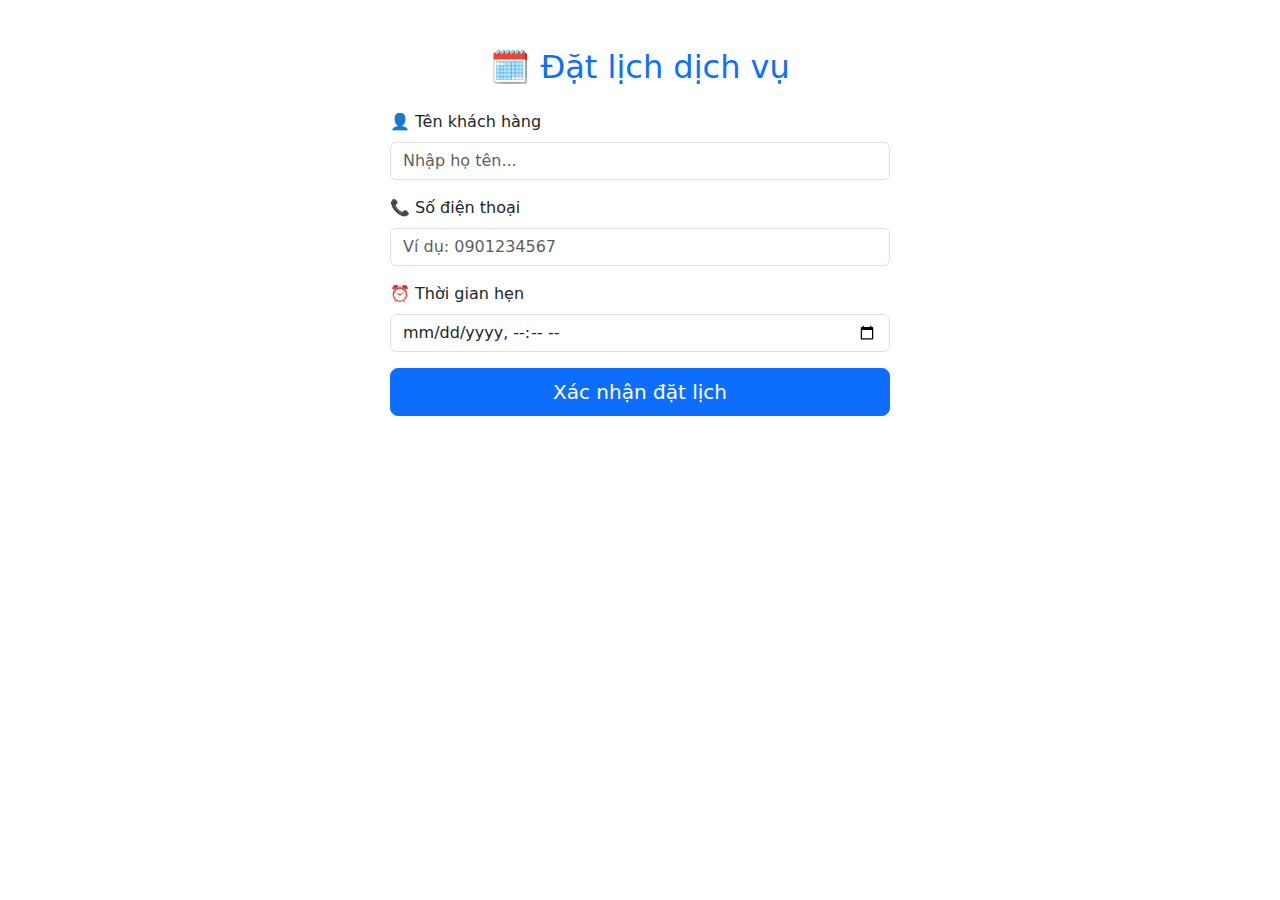
<file: src/main/resources/templates/booking_form.html>
<!DOCTYPE html>
<html xmlns:th="http://www.thymeleaf.org">
<head>
  <meta charset="UTF-8">
  <title>Đặt lịch</title>
  <link rel="stylesheet" href="https://cdn.jsdelivr.net/npm/bootstrap@5.3.3/dist/css/bootstrap.min.css">
  <link rel="stylesheet" th:href="@{/css/bookingform.css}">

</head>
<body>

<div th:replace="fragments/header :: header"></div>

<div class="container py-5">
  <h2 class="text-center mb-4 text-primary">🗓️ Đặt lịch dịch vụ</h2>

  <div class="booking-form mx-auto" style="max-width: 500px;">
    <form th:action="@{/booking/save}" th:object="${booking}" method="post">
      <input type="hidden" th:field="*{service.id}"/>

      <div class="mb-3">
        <label class="form-label">👤 Tên khách hàng</label>
        <input type="text" th:field="*{customerName}" class="form-control" placeholder="Nhập họ tên..." required/>
      </div>

      <div class="mb-3">
        <label class="form-label">📞 Số điện thoại</label>
        <input type="text" th:field="*{customerPhone}" class="form-control" placeholder="Ví dụ: 0901234567" required/>
      </div>

      <div class="mb-3">
        <label class="form-label">⏰ Thời gian hẹn</label>
        <input type="datetime-local" th:field="*{appointmentTime}" class="form-control" required/>
      </div>

      <div class="d-grid">
        <button type="submit" class="btn btn-primary btn-lg">Xác nhận đặt lịch</button>
      </div>
    </form>
  </div>
</div>

<div th:replace="fragments/footer :: footer"></div>

</body>
</html>
</file>
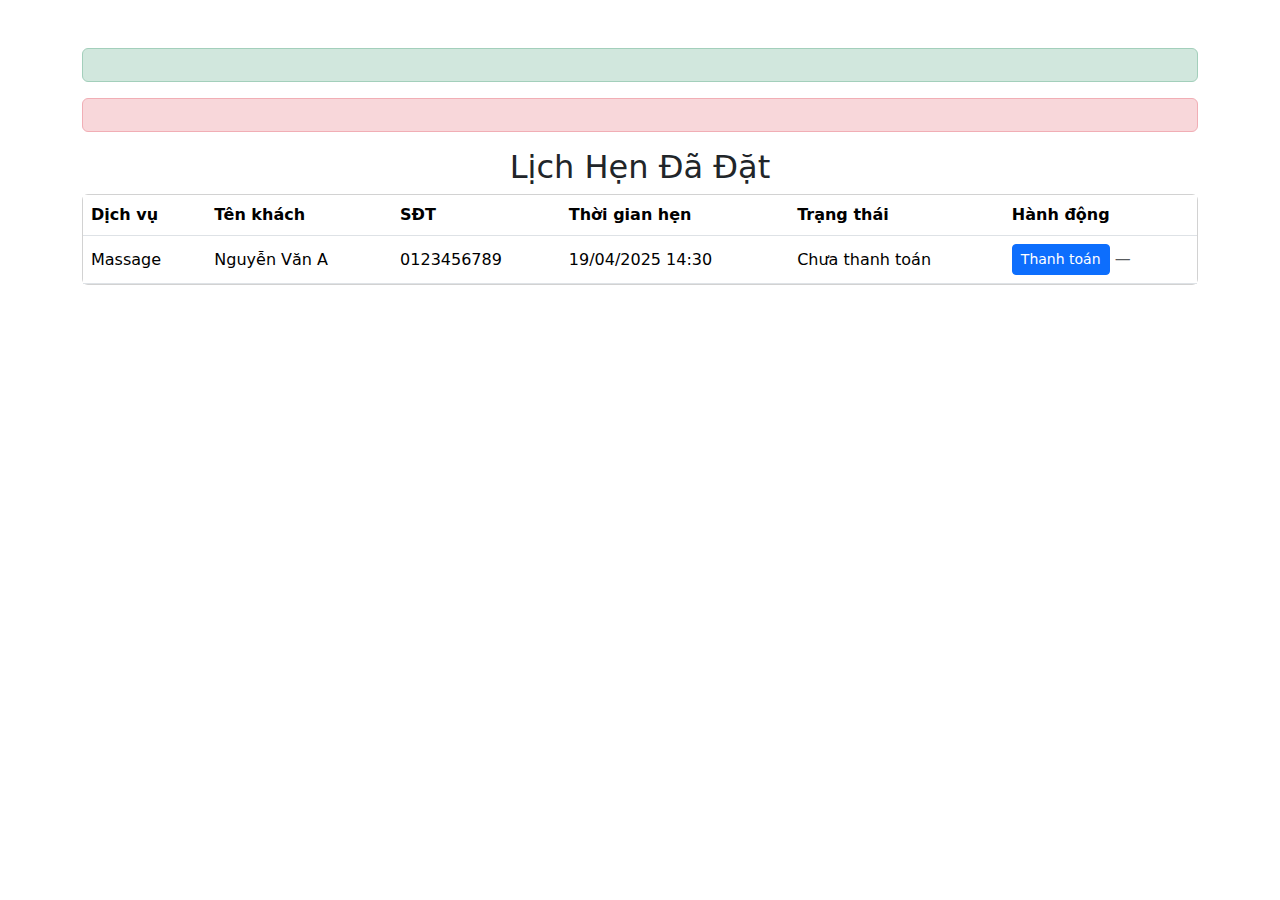
<file: src/main/resources/templates/booking_list.html>
<!DOCTYPE html>
<html xmlns:th="http://www.thymeleaf.org">
<head>
  <meta charset="UTF-8">
  <title>Danh sách lịch đã đặt</title>
  <link rel="stylesheet" href="https://cdn.jsdelivr.net/npm/bootstrap@5.3.3/dist/css/bootstrap.min.css">
  <link rel="stylesheet" th:href="@{/css/bookinglist.css}">
</head>
<body>

<!-- header fragment -->
<div th:replace="fragments/header :: header"></div>

<div class="container py-5">

  <!-- Flash messages -->
  <div th:if="${success}" class="alert alert-success" th:text="${success}"></div>
  <div th:if="${error}"   class="alert alert-danger"  th:text="${error}"></div>

  <h2 class="text-center title">Lịch Hẹn Đã Đặt</h2>

  <div class="card table-card">
    <div class="card-body p-0">
      <div class="table-responsive">
        <table class="table table-hover mb-0 align-middle">
          <thead style="background: linear-gradient(90deg, #0d6efd, #0a58ca); color:white;">
          <tr>
            <th>Dịch vụ</th>
            <th>Tên khách</th>
            <th>SĐT</th>
            <th>Thời gian hẹn</th>
            <th>Trạng thái</th>
            <th>Hành động</th>
          </tr>
          </thead>
          <tbody>
          <tr th:each="booking : ${bookings}">
            <td th:text="${booking.service.name}">Massage</td>
            <td th:text="${booking.customerName}">Nguyễn Văn A</td>
            <td th:text="${booking.customerPhone}">0123456789</td>
            <td>
                  <span class="highlight-time"
                        th:text="${#temporals.format(booking.appointmentTime, 'dd/MM/yyyy HH:mm')}">
                    19/04/2025 14:30
                  </span>
            </td>
            <td>
                  <span th:text="${booking.payment != null ? 'Đã thanh toán' : 'Chưa thanh toán'}"
                        th:classappend="${booking.payment != null} ? 'text-success' : 'text-danger'">
                    Chưa thanh toán
                  </span>
            </td>
            <td>
              <form th:if="${booking.payment == null}"
                    th:action="@{/payments/pay/{id}(id=${booking.id})}"
                    method="post" class="d-inline">
                <button type="submit" class="btn btn-sm btn-primary">
                  Thanh toán
                </button>
              </form>
              <span th:if="${booking.payment != null}" class="text-muted">—</span>
            </td>
          </tr>
          </tbody>
        </table>
      </div>
    </div>
  </div>
</div>

<!-- footer fragment -->
<div th:replace="fragments/footer :: footer"></div>

</body>
</html>
</file>
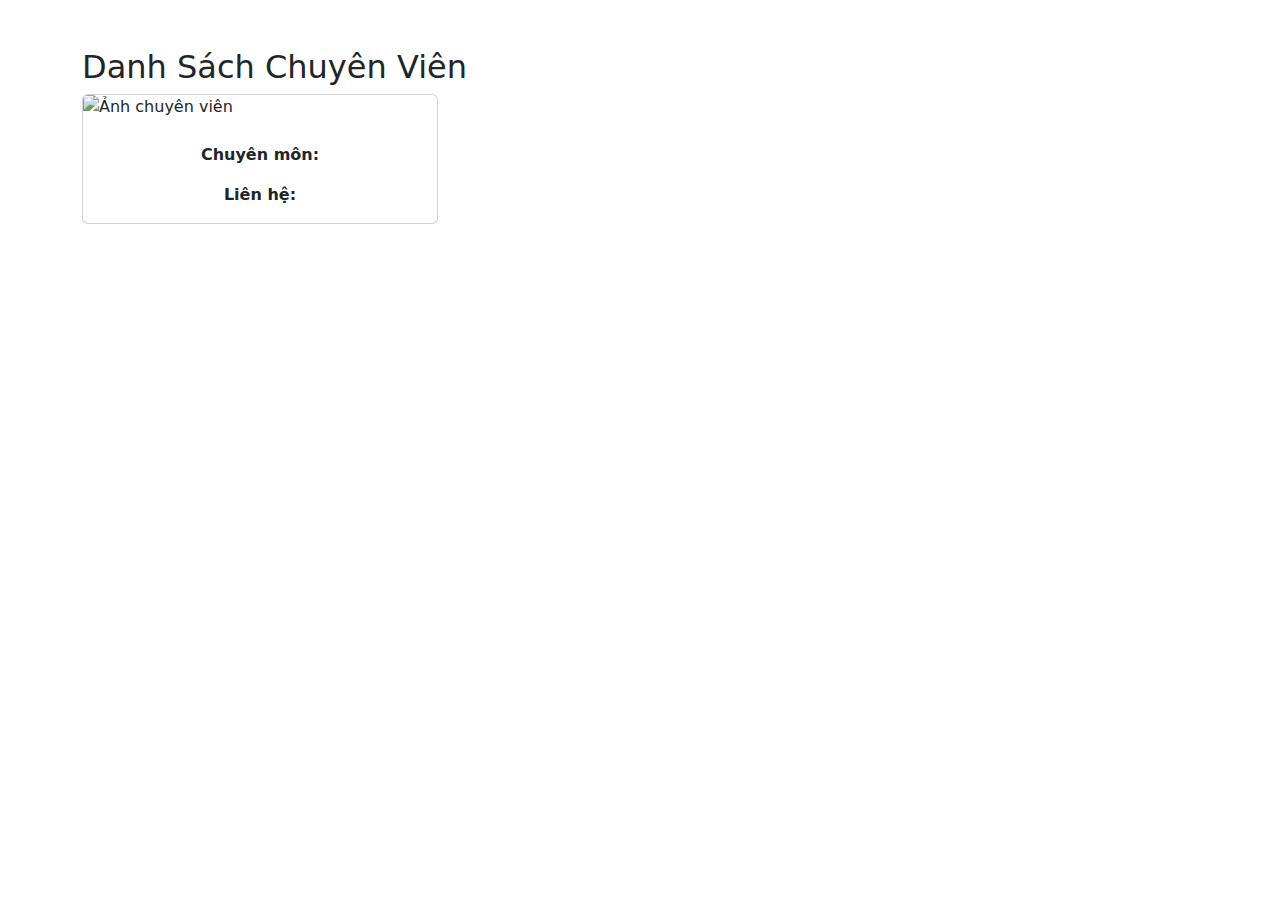
<file: src/main/resources/templates/chuyenvien_list.html>
<!DOCTYPE html>
<html xmlns:th="http://www.thymeleaf.org">
<head>
    <title>Danh Sách Chuyên Viên</title>
    <link rel="stylesheet" href="https://cdn.jsdelivr.net/npm/bootstrap@5.3.3/dist/css/bootstrap.min.css">
    <link rel="stylesheet" th:href="@{/css/chuyenvien.css}">
</head>
<body>

<div th:replace="fragments/header :: header"></div>

<div class="container py-5">
    <h2 class="section-title">Danh Sách Chuyên Viên</h2>
    <div class="row row-cols-1 row-cols-sm-2 row-cols-md-3 g-4">
        <div class="col" th:each="cv : ${danhSachChuyenVien}">
            <div class="card h-100">
                <img th:if="${cv.hinhAnh != null}" th:src="@{${cv.hinhAnh}}" class="card-img-top" alt="Ảnh chuyên viên">
                <div class="card-body text-center">
                    <h5 class="card-title" th:text="${cv.hoTen}"></h5>
                    <p class="card-text"><strong>Chuyên môn:</strong> <br> <span th:text="${cv.chuyenMon}"></span></p>
                    <p class="card-text"><strong>Liên hệ:</strong> <br> <span th:text="${cv.soDienThoai}"></span></p>
                </div>
            </div>
        </div>
    </div>
</div>

<div th:replace="fragments/footer :: footer"></div>

</body>
</html>
</file>
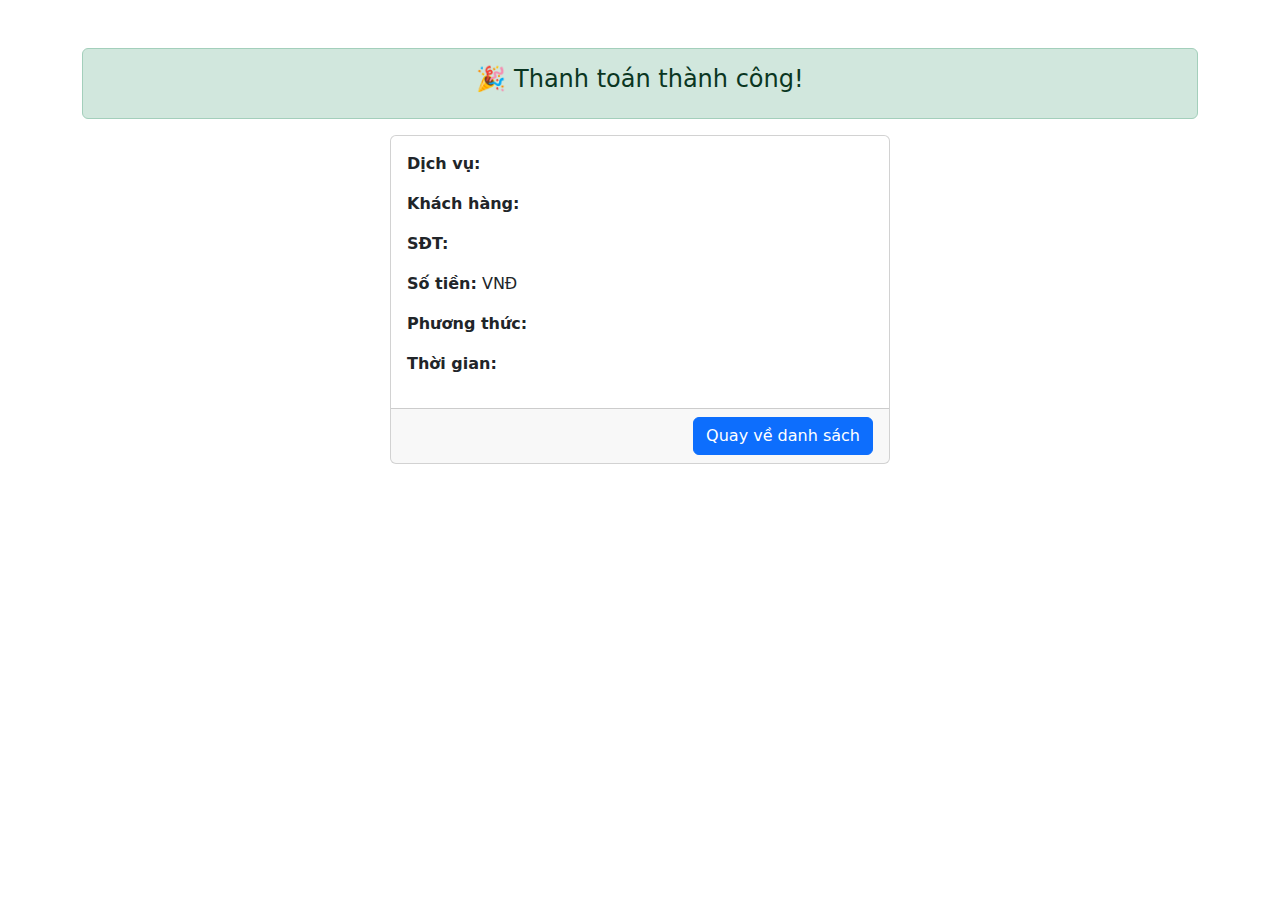
<file: src/main/resources/templates/payment_success.html>
<!DOCTYPE html>
<html xmlns:th="http://www.thymeleaf.org">
<head>
    <meta charset="UTF-8">
    <title>Thanh toán thành công</title>
    <link rel="stylesheet" href="https://cdn.jsdelivr.net/npm/bootstrap@5.3.3/dist/css/bootstrap.min.css">
</head>
<body>

<div th:replace="fragments/header :: header"></div>

<div class="container py-5">
    <div class="alert alert-success text-center">
        <h4>🎉 Thanh toán thành công!</h4>
    </div>

    <div class="card mx-auto" style="max-width: 500px;">
        <div class="card-body">
            <p><strong>Dịch vụ:</strong> <span th:text="${payment.booking.service.name}"/></p>
            <p><strong>Khách hàng:</strong> <span th:text="${payment.booking.customerName}"/></p>
            <p><strong>SĐT:</strong> <span th:text="${payment.booking.customerPhone}"/></p>
            <p><strong>Số tiền:</strong> <span th:text="${payment.amount}"/> VNĐ</p>
            <p><strong>Phương thức:</strong> <span th:text="${payment.method}"/></p>
            <p><strong>Thời gian:</strong> <span th:text="${#temporals.format(payment.paymentTime,'dd/MM/yyyy HH:mm')}"/></p>
        </div>
        <div class="card-footer text-end">
            <a th:href="@{/booking/list}" class="btn btn-primary">Quay về danh sách</a>
        </div>
    </div>
</div>

<div th:replace="fragments/footer :: footer"></div>

</body>
</html>
</file>
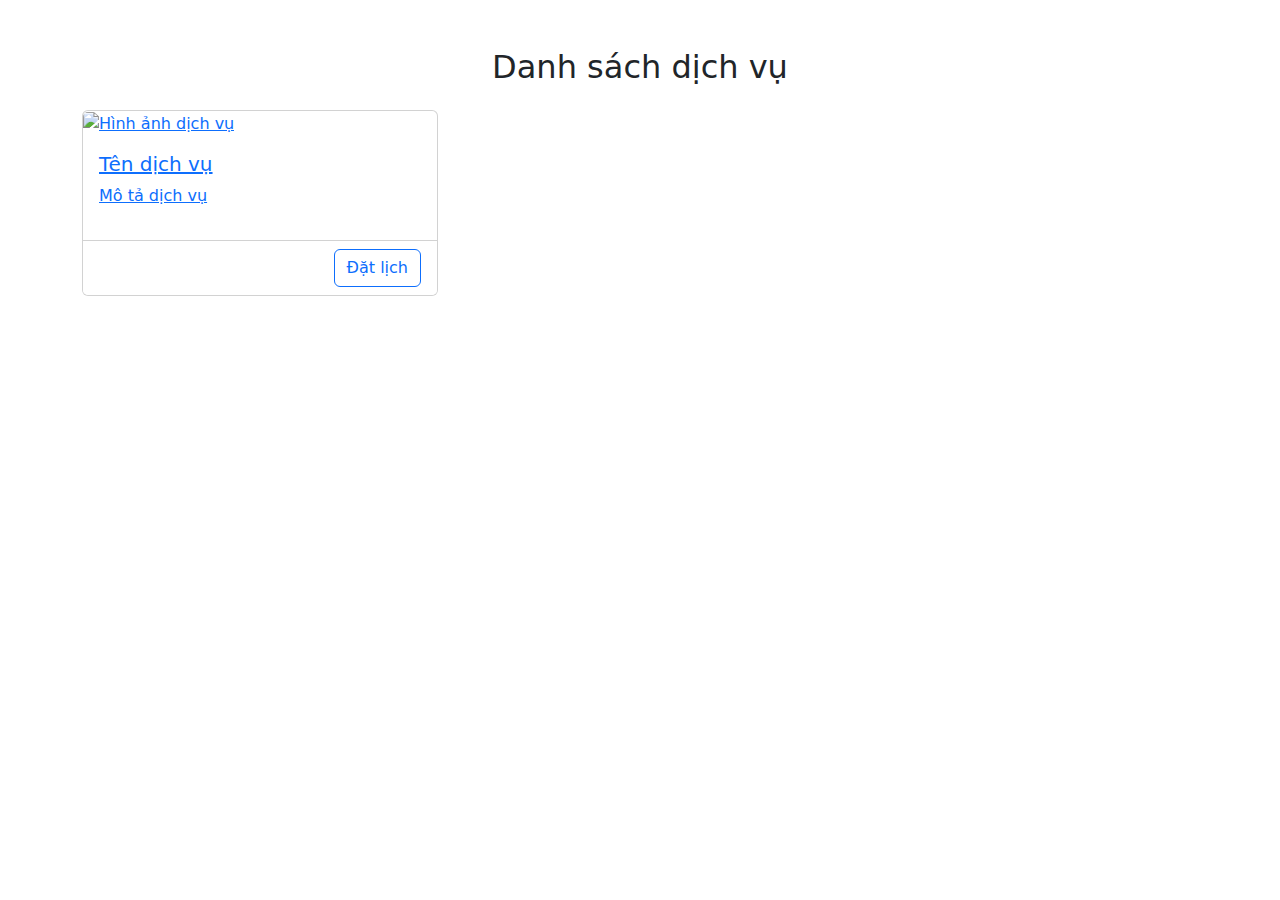
<file: src/main/resources/templates/service.html>
<!DOCTYPE html>
<html xmlns:th="http://www.thymeleaf.org">
<head>
  <meta charset="UTF-8">
  <title>Danh sách dịch vụ</title>
  <link rel="stylesheet" href="https://cdn.jsdelivr.net/npm/bootstrap@5.3.3/dist/css/bootstrap.min.css">
  <link rel="stylesheet" th:href="@{/css/service.css}">

</head>
<body>

<div th:replace="fragments/header :: header"></div>

<div class="container py-5">
  <h2 class="text-center mb-4">Danh sách dịch vụ</h2>

  <div class="row row-cols-1 row-cols-md-2 row-cols-lg-3 g-4">
    <div class="col" th:each="service : ${services}">
      <!-- Thêm thẻ <a> bao quanh cả div để chuyển hướng đến chi tiết dịch vụ khi bấm vào bất kỳ phần nào -->
      <a th:href="@{/services/{id}(id=${service.id})}" class="service-link">
        <div class="card service-card h-100">

          <!-- Hình ảnh dịch vụ -->
          <img th:src="@{${service.imageUrl}}" class="card-img-top service-image" alt="Hình ảnh dịch vụ">

          <div class="card-body">
            <h5 class="card-title" th:text="${service.name}">Tên dịch vụ</h5>
            <p class="card-text" th:text="${service.description}">Mô tả dịch vụ</p>
            <p class="text-primary fw-bold" th:text="'Giá: ' + ${service.price} + ' VNĐ'"></p>
          </div>

          <div class="card-footer text-end bg-white">
            <a th:href="@{/booking/new(serviceId=${service.id})}" class="btn btn-outline-primary">Đặt lịch</a>
          </div>
        </div>
      </a>
    </div>
  </div>
</div>

<div th:replace="fragments/footer :: footer"></div>

</body>
</html>
</file>
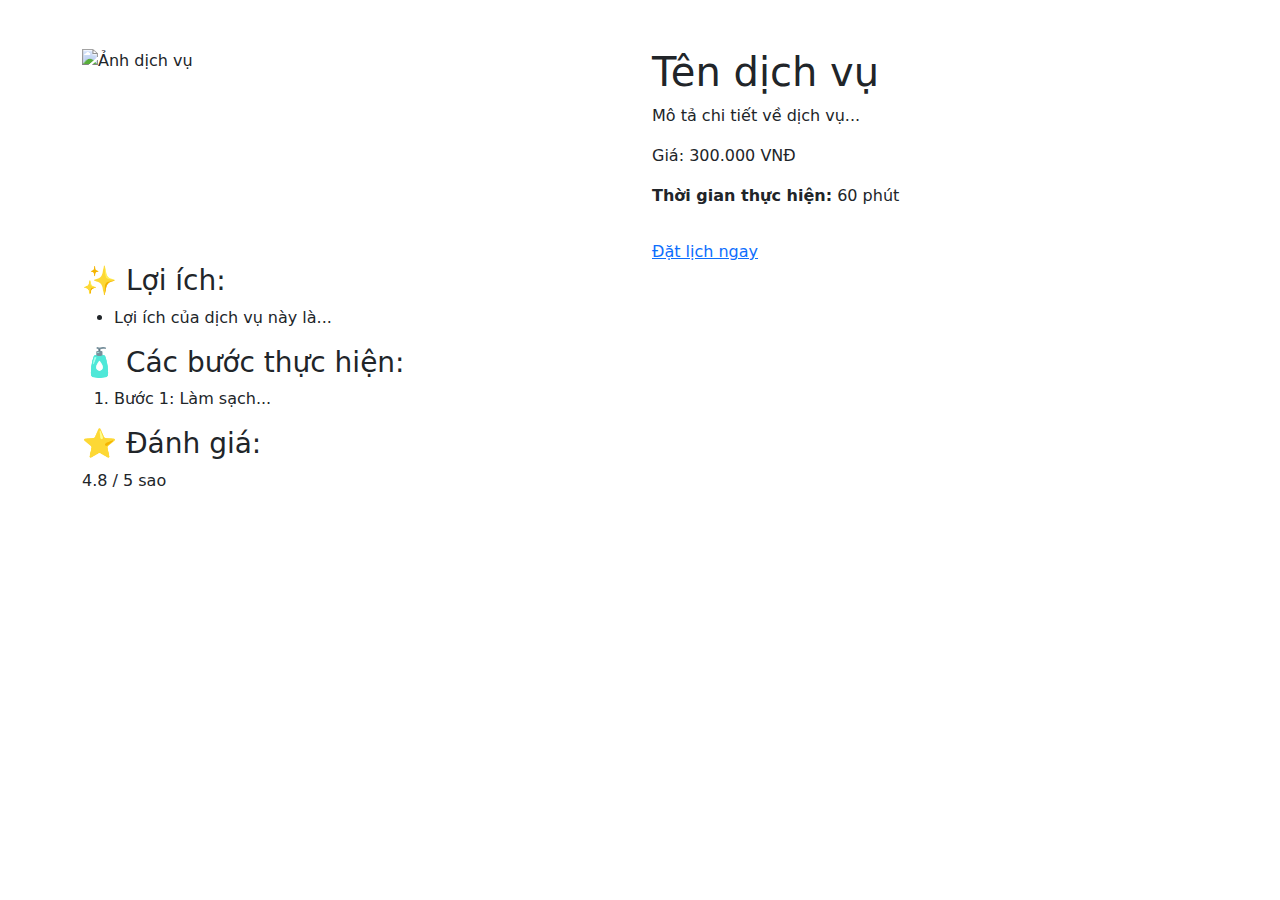
<file: src/main/resources/templates/service_detail.html>
<!DOCTYPE html>
<html xmlns:th="http://www.thymeleaf.org">
<head>
    <meta charset="UTF-8">
    <title>Chi tiết dịch vụ</title>
    <link href="https://cdn.jsdelivr.net/npm/bootstrap@5.3.3/dist/css/bootstrap.min.css" rel="stylesheet">
    <link rel="stylesheet" th:href="@{/css/service_detail.css}">

</head>
<body>

<div th:replace="fragments/header :: header"></div>

<div class="container py-5">
    <div class="service-container">
        <div class="row g-4">
            <!-- Ảnh -->
            <div class="col-md-6">
                <img th:src="@{${service.imageUrl}}" alt="Ảnh dịch vụ" class="service-image">
            </div>

            <!-- Thông tin -->
            <div class="col-md-6 d-flex flex-column justify-content-between">
                <div>
                    <h1 class="service-title" th:text="${service.name}">Tên dịch vụ</h1>
                    <p class="service-description" th:text="${service.description}">Mô tả chi tiết về dịch vụ...</p>
                    <div class="service-price" th:text="'Giá: ' + ${service.price} + ' VNĐ'">Giá: 300.000 VNĐ</div>
                    <div class="service-info mt-3">
                        <p><strong>Thời gian thực hiện:</strong> <span th:text="${service.duration + ' phút'}">60 phút</span></p>
                    </div>
                </div>
                <a th:href="@{/booking/new(serviceId=${service.id})}" class="custom-btn mt-3 d-inline-block">
                    Đặt lịch ngay
                </a>
            </div>
        </div>

        <!-- Lợi ích -->
        <div class="section">
            <h3 class="section-title">✨ Lợi ích:</h3>
            <ul>
                <li th:text="${service.benefits}">Lợi ích của dịch vụ này là...</li>
            </ul>
        </div>

        <!-- Các bước thực hiện -->
        <div class="section">
            <h3 class="section-title">🧴 Các bước thực hiện:</h3>
            <ol>
                <li th:text="${service.steps}">Bước 1: Làm sạch...</li>
            </ol>
        </div>

        <!-- Đánh giá -->
        <div class="section">
            <h3 class="section-title">⭐ Đánh giá:</h3>
            <p><span class="rating" th:text="${service.rating + ' / 5 sao'}">4.8 / 5 sao</span></p>
        </div>
    </div>
</div>

<div th:replace="fragments/footer :: footer"></div>

</body>
</html>
</file>
